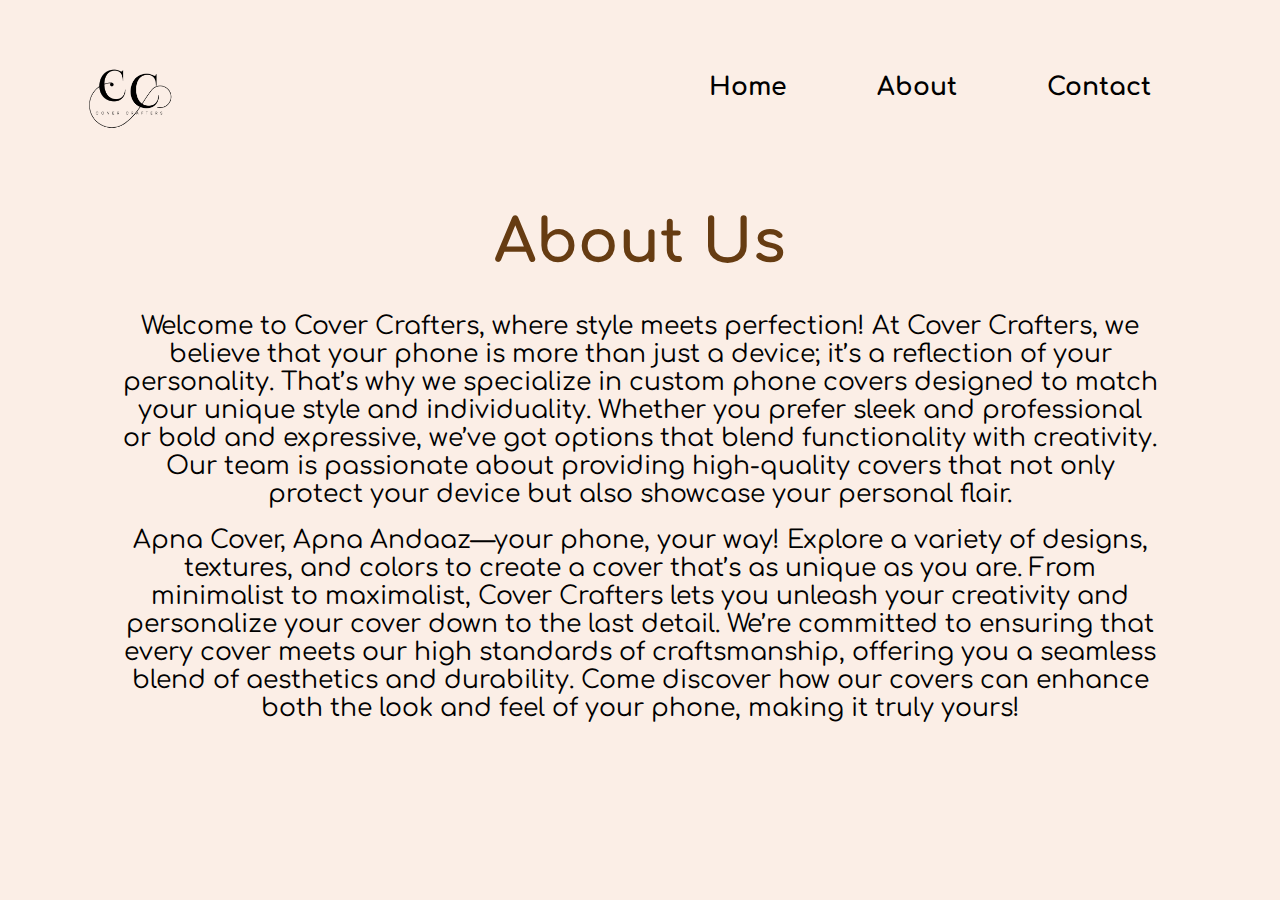
<file: about.html>
<!DOCTYPE html>
<html lang="en">

<head>
  <meta charset="UTF-8" />
  <meta http-equiv="X-UA-Compatible" content="IE=edge" />
  <meta name="viewport" content="width=device-width, initial-scale=1.0" />
  <title>About</title>
  <link rel="stylesheet" href="style.css" />
  <link rel="preconnect" href="https://fonts.googleapis.com">
  <link rel="preconnect" href="https://fonts.gstatic.com" crossorigin>
  <link href="https://fonts.googleapis.com/css2?family=Comfortaa:wght@300..700&family=Outfit:wght@100..900&display=swap" rel="stylesheet">
  </head>

<body>
  <div id="header">
    <div class="container">
      <nav>
        <img src="logo.png" class="logo" />
        <ul>
          <li><a href="index.html"><strong>Home</strong></a></li>
          <li></li>
          <li><a href="about.html"><strong>About</strong></a></li>
          <li></li>
          <li><a href="contact.html"><strong>Contact</strong></a></li>
          <li></li>
        </ul>
      </nav>

      <section>
        <div class="container">
          <center>
            <br><br>
            <h1 id="about-heading">About Us</h1>
            <br><br>
            <p class="about-content">
              Welcome to Cover Crafters, where style meets perfection! At Cover Crafters, we believe that your phone is more than just a device; it’s a reflection of your personality. That’s why we specialize in custom phone covers designed to match your unique style and individuality. Whether you prefer sleek and professional or bold and expressive, we’ve got options that blend functionality with creativity. Our team is passionate about providing high-quality covers that not only protect your device but also showcase your personal flair.
            </p>
            <br>
            <p class="about-content">
              Apna Cover, Apna Andaaz—your phone, your way! Explore a variety of designs, textures, and colors to create a cover that’s as unique as you are. From minimalist to maximalist, Cover Crafters lets you unleash your creativity and personalize your cover down to the last detail. We’re committed to ensuring that every cover meets our high standards of craftsmanship, offering you a seamless blend of aesthetics and durability. Come discover how our covers can enhance both the look and feel of your phone, making it truly yours!
            </p>
          </center>
        </div>
      </section>
    </div>
  </div>
</body>

</html>
</file>
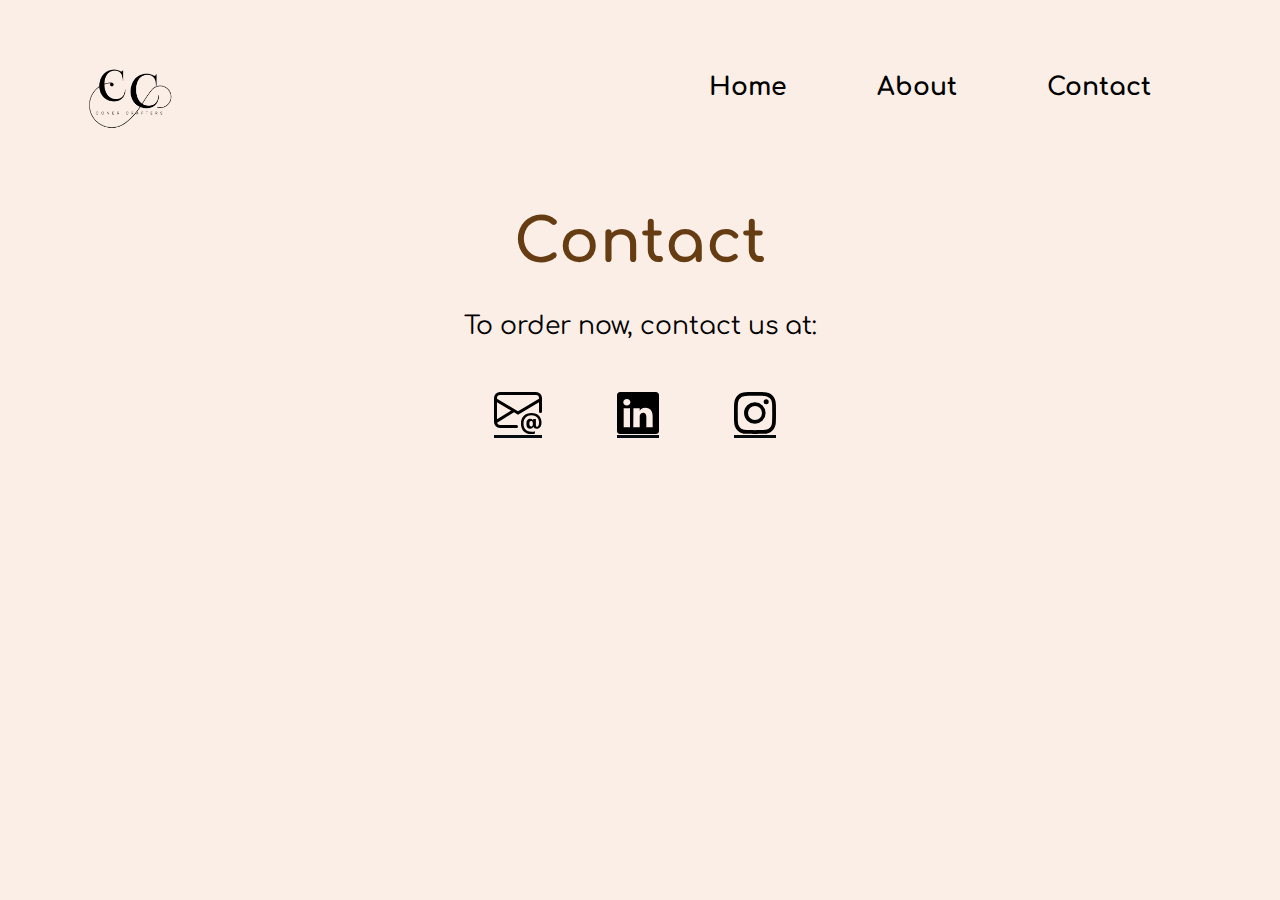
<file: contact.html>
<!DOCTYPE html>
<html lang="en">

<head>
  <meta charset="UTF-8" />
  <meta http-equiv="X-UA-Compatible" content="IE=edge" />
  <meta name="viewport" content="width=device-width, initial-scale=1.0" />
  <title>Contact</title>
  <link rel="stylesheet" href="style.css" />
  <link rel="preconnect" href="https://fonts.googleapis.com">
  <link rel="preconnect" href="https://fonts.gstatic.com" crossorigin>
  <link href="https://fonts.googleapis.com/css2?family=Comfortaa:wght@300..700&family=Outfit:wght@100..900&display=swap" rel="stylesheet">
  </head>

<body>
  <div id="header">
    <div class="container">
      <nav>
        <img src="logo.png" class="logo" />
        <ul>
          <li><a href="index.html"><strong>Home</strong></a></li>
          <li></li>
          <li><a href="about.html"><strong>About</strong></a></li>
          <li></li>
          <li><a href="contact.html"><strong>Contact</strong></a></li>
          <li></li>
        </ul>
      </nav>

      <section>
        <div class="container">
          <center>
            <br><br>
            <h1 id="contact-heading">Contact</h1>
          </center>

          <center>
            <br><br>
            <p id="contact-content">
              To order now, contact us at:
            </p>
            <br><br>
          </center>

          <center>
            <div>
              <p>
                <ul>
                  <li class="contact-logo">
                    <a href="" id="contact_email">
                      <svg xmlns="http://www.w3.org/2000/svg" width="48" height="48" fill="currentColor" class="bi bi-envelope-at" viewBox="0 0 16 16">
                        <path d="M2 2a2 2 0 0 0-2 2v8.01A2 2 0 0 0 2 14h5.5a.5.5 0 0 0 0-1H2a1 1 0 0 1-.966-.741l5.64-3.471L8 9.583l7-4.2V8.5a.5.5 0 0 0 1 0V4a2 2 0 0 0-2-2H2Zm3.708 6.208L1 11.105V5.383l4.708 2.825ZM1 4.217V4a1 1 0 0 1 1-1h12a1 1 0 0 1 1 1v.217l-7 4.2-7-4.2Z"/>
                        <path d="M14.247 14.269c1.01 0 1.587-.857 1.587-2.025v-.21C15.834 10.43 14.64 9 12.52 9h-.035C10.42 9 9 10.36 9 12.432v.214C9 14.82 10.438 16 12.358 16h.044c.594 0 1.018-.074 1.237-.175v-.73c-.245.11-.673.18-1.18.18h-.044c-1.334 0-2.571-.788-2.571-2.655v-.157c0-1.657 1.058-2.724 2.64-2.724h.04c1.535 0 2.484 1.05 2.484 2.326v.118c0 .975-.324 1.39-.639 1.39-.232 0-.41-.148-.41-.42v-2.19h-.906v.569h-.03c-.084-.298-.368-.63-.954-.63-.778 0-1.259.555-1.259 1.4v.528c0 .892.49 1.434 1.26 1.434.471 0 .896-.227 1.014-.643h.043c.118.42.617.648 1.12.648Zm-2.453-1.588v-.227c0-.546.227-.791.573-.791.297 0 .572.192.572.708v.367c0 .573-.253.744-.564.744-.354 0-.581-.215-.581-.8Z"/>
                      </svg>
                    </a>
                  </li>
                  &nbsp;
                  &nbsp;
                  <li class="contact-logo">
                    <a href="" id="contact_linkedin">
                      <svg xmlns="http://www.w3.org/2000/svg" width="42" height="42" fill="currentColor" class="bi bi-linkedin" viewBox="0 0 16 16">
                        <path d="M0 1.146C0 .513.526 0 1.175 0h13.65C15.474 0 16 .513 16 1.146v13.708c0 .633-.526 1.146-1.175 1.146H1.175C.526 16 0 15.487 0 14.854V1.146zm4.943 12.248V6.169H2.542v7.225h2.401zm-1.2-8.212c.837 0 1.358-.554 1.358-1.248-.015-.709-.52-1.248-1.342-1.248-.822 0-1.359.54-1.359 1.248 0 .694.521 1.248 1.327 1.248h.016zm4.908 8.212V9.359c0-.216.016-.432.08-.586.173-.431.568-.878 1.232-.878.869 0 1.216.662 1.216 1.634v3.865h2.401V9.25c0-2.22-1.184-3.252-2.764-3.252-1.274 0-1.845.7-2.165 1.193v.025h-.016a5.54 5.54 0 0 1 .016-.025V6.169h-2.4c.03.678 0 7.225 0 7.225h2.4z"/>
                      </svg>
                    </a>
                  </li>
                  &nbsp;
                  &nbsp;
                  <li class="contact-logo">
                    <a href="" id="contact_insta">
                      <svg xmlns="http://www.w3.org/2000/svg" width="42" height="42" fill="currentColor" class="bi bi-instagram" viewBox="0 0 16 16">
                      <path d="M8 0C5.829 0 5.556.01 4.703.048 3.85.088 3.269.222 2.76.42a3.917 3.917 0 0 0-1.417.923A3.927 3.927 0 0 0 .42 2.76C.222 3.268.087 3.85.048 4.7.01 5.555 0 5.827 0 8.001c0 2.172.01 2.444.048 3.297.04.852.174 1.433.372 1.942.205.526.478.972.923 1.417.444.445.89.719 1.416.923.51.198 1.09.333 1.942.372C5.555 15.99 5.827 16 8 16s2.444-.01 3.298-.048c.851-.04 1.434-.174 1.943-.372a3.916 3.916 0 0 0 1.416-.923c.445-.445.718-.891.923-1.417.197-.509.332-1.09.372-1.942C15.99 10.445 16 10.173 16 8s-.01-2.445-.048-3.299c-.04-.851-.175-1.433-.372-1.941a3.926 3.926 0 0 0-.923-1.417A3.911 3.911 0 0 0 13.24.42c-.51-.198-1.092-.333-1.943-.372C10.443.01 10.172 0 7.998 0h.003zm-.717 1.442h.718c2.136 0 2.389.007 3.232.046.78.035 1.204.166 1.486.275.373.145.64.319.92.599.28.28.453.546.598.92.11.281.24.705.275 1.485.039.843.047 1.096.047 3.231s-.008 2.389-.047 3.232c-.035.78-.166 1.203-.275 1.485a2.47 2.47 0 0 1-.599.919c-.28.28-.546.453-.92.598-.28.11-.704.24-1.485.276-.843.038-1.096.047-3.232.047s-2.39-.009-3.233-.047c-.78-.036-1.203-.166-1.485-.276a2.478 2.478 0 0 1-.92-.598 2.48 2.48 0 0 1-.6-.92c-.109-.281-.24-.705-.275-1.485-.038-.843-.046-1.096-.046-3.233 0-2.136.008-2.388.046-3.231.036-.78.166-1.204.276-1.486.145-.373.319-.64.599-.92.28-.28.546-.453.92-.598.282-.11.705-.24 1.485-.276.738-.034 1.024-.044 2.515-.045v.002zm4.988 1.328a.96.96 0 1 0 0 1.92.96.96 0 0 0 0-1.92zm-4.27 1.122a4.109 4.109 0 1 0 0 8.217 4.109 4.109 0 0 0 0-8.217zm0 1.441a2.667 2.667 0 1 1 0 5.334 2.667 2.667 0 0 1 0-5.334z"/>
                    </svg>
                    </a>
                  </li>
                </ul>
              </p>
            </div>
          </center>
        </div>
      </section>
    </div>
  </div>
</body>

</html>
</file>
<file: style.css>
* {
  margin: 0;
  padding: 0;
  font-family: "Comfortaa", sans-serif;
  box-sizing: border-box;
}

body {
  background: #000000;
  color: #000000;
  background-image: url(bg.jpg);
}

#header {
  width: 100%;
  height: 100vh;
}

.container {
  padding: 10px 5%;
}

nav {
  display: flex;
  align-items: center;
  justify-content: space-between;
  flex-wrap: wrap;
}

.logo {
  width: 130px;
  margin-top:2%;
}

nav ul li {
  display: inline-block;
  list-style: none;
  margin: 10px 20px;
}

nav ul li a {
  color: rgb(0, 0, 0);
  text-decoration: none;
  font-size: 25px;
  position: relative;
}

nav ul li a::before {
  content: "";
  width: 100%;
  height: 3px;
  background: rgb(102, 60, 18);
  position: absolute;
  left: 0;
  bottom: -6px;
  transition: 0.5s;
  transform: scaleX(0); /* Initially, the underline is hidden */
  transform-origin: right;
}

nav ul li a:hover::before {
  transform: scaleX(1); /* When you hover, the underline expands */
  transform-origin: left;
}

.homepage-text h1 {
  margin-top: 10%;
  font-size: 60px;
  color: #000000;
  font-family: "Comfortaa", sans-serif;
}

#changing-text {
  font-size: 60px;
  color: rgb(102, 60, 18);
  font-weight: bold;
}

#myimage {
  height: 550px;
  width: 320px;
  float: right;
  margin-right: 5%;
  margin-top: -100px;
}

#about-heading {
  font-size: 60px;
  color: rgb(102, 60, 18);
  font-weight: 10000;
}

.about-content{
  font-size: 25px;
  color: #000000;
}

#contact-heading{
  font-size: 60px;
  color: rgb(102, 60, 18);
  font-weight: 10000;
}

#contact-content{
  font-size: 25px;
  color: #000000;
}

.contact-logo{
  display: inline-block;
  list-style: none;
  margin: 10px 20px;
}

#contact_email {
  color: #000000;
  text-decoration: none;
  margin-right: 10px; /* Add margin to create space */
}

#contact_email:hover {
  background-size: 0 3px, 100% 3px;
}

#contact_email {
  background: linear-gradient(
      to right,
      #050d10,
      #050d10
    ),
    linear-gradient(
      to right,
      rgb(229, 36, 36),
      rgb(245, 165, 165),
      rgb(229, 36, 36)
    );
  background-size: 100% 3px, 0 3px;
  background-position: 100% 100%, 0 100%;
  background-repeat: no-repeat;
  transition: background-size 400ms;
}

#contact_linkedin {
  text-decoration: none;
  color: #000000;
  margin-right: 10px; /* Add margin to create space */
}

#contact_linkedin:hover {
  background-size: 0 3px, 100% 3px;
}

#contact_linkedin {
  background: linear-gradient(
      to right,
      #050d10,
      #050d10
    ),
    linear-gradient(
      to right,
      rgb(38, 83, 218),
      rgb(92, 167, 233),
      rgb(38, 83, 218)
    );
  background-size: 100% 3px, 0 3px;
  background-position: 100% 100%, 0 100%;
  background-repeat: no-repeat;
  transition: background-size 400ms;
}

#contact_github {
  text-decoration: none;
  color: #000000;
  margin-right: 10px; /* Add margin to create space */
}

#contact_github:hover {
  background-size: 0 3px, 100% 3px;
}

#contact_github {
  background: linear-gradient(
      to right,
      #050d10,
      #050d10
    ),
    linear-gradient(
      to right,
      rgba(128, 150, 214, 0.563),
      rgb(157, 166, 174),
      rgba(128, 150, 214, 0.563)
    );
  background-size: 100% 3px, 0 3px;
  background-position: 100% 100%, 0 100%;
  background-repeat: no-repeat;
  transition: background-size 400ms;
}

#contact_insta {
  text-decoration: none;
  color: #000000;
  margin-right: 10px; /* Add margin to create space */
}

#contact_insta:hover {
  background-size: 0 3px, 100% 3px;
}

#contact_insta {
  background: linear-gradient(
      to right,
      #050d10,
      #050d10
    ),
    linear-gradient(
      to right,
      rgba(255, 0, 0, 1),
      rgba(255, 0, 180, 1),
      rgba(0, 100, 200, 1)
    );
  background-size: 100% 3px, 0 3px;
  background-position: 100% 100%, 0 100%;
  background-repeat: no-repeat;
  transition: background-size 400ms;
}
</file>
